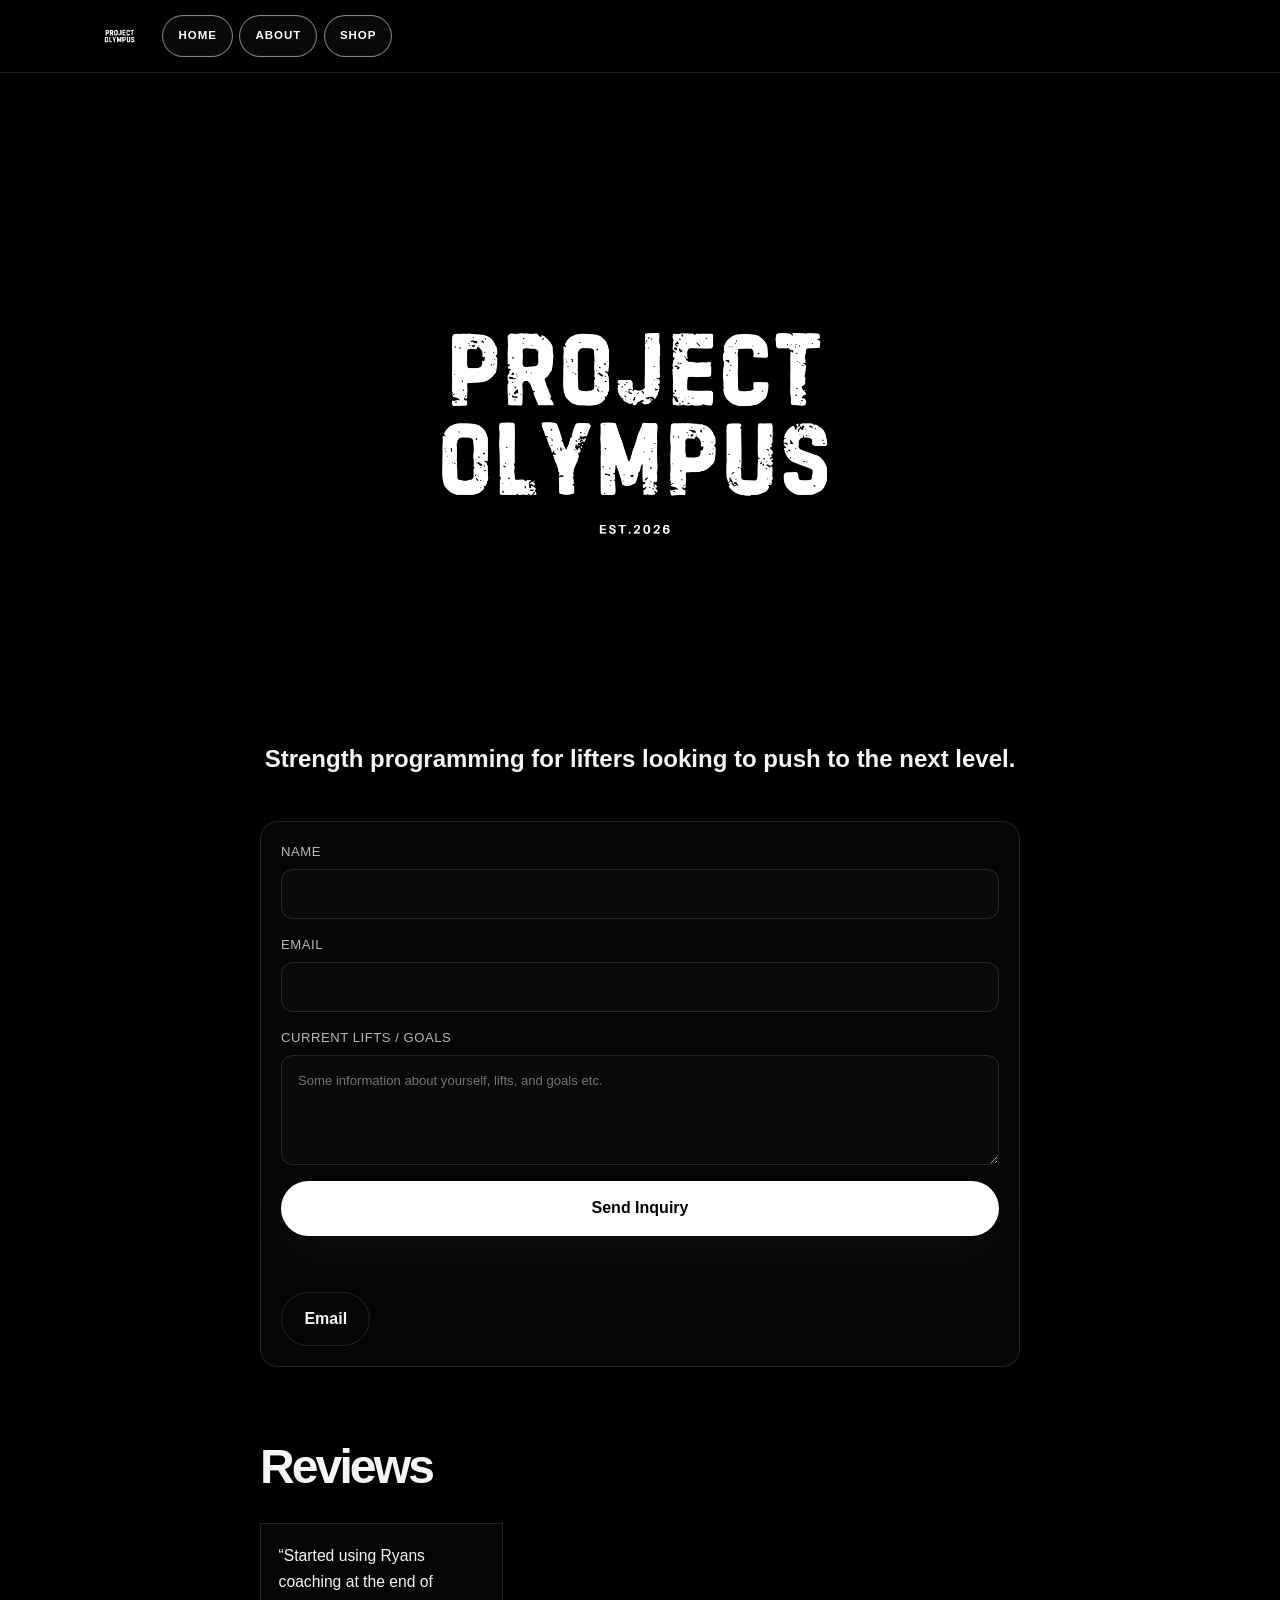
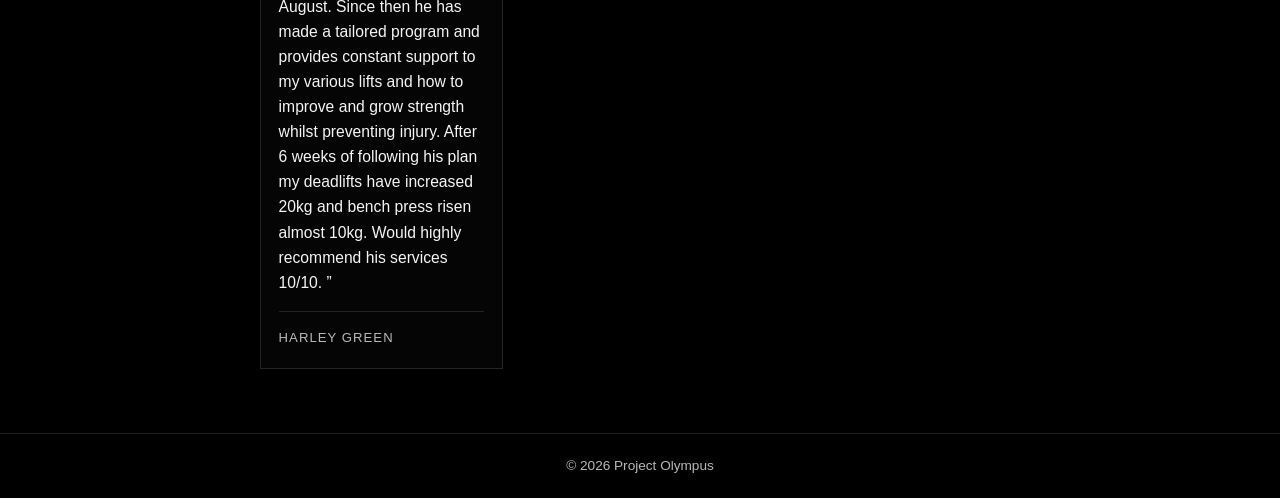
<file: index.html>
<!DOCTYPE html>
<html lang="en">
  <head>
    <meta charset="UTF-8" />
    <meta name="viewport" content="width=device-width, initial-scale=1.0" />
    <meta
      name="description"
      content="Strength programming for any level, personalised training plans, form feedback and review, macros and nutrition guidance."
    />
    <title>Project Olympus</title>
    <link rel="stylesheet" href="styles.css" />
  </head>
  <body>
    <header class="site-header">
      <div class="container nav-wrap">
        <div class="brand" aria-label="Project Olympus">
          <img src="project_(1)_upscaled.png" alt="Project Olympus logo" class="brand-mark-image" />
        </div>
        <nav class="top-nav" aria-label="Main navigation">
          <a href="index.html">Home</a>
          <a href="about.html">About</a>
          <a href="https://shop.projectolympus.co.uk/">Shop</a>
        </nav>
      </div>
    </header>

    <main class="page-shell">
      <div class="container centered-layout">
        <section class="hero hero-centered">
          <div class="hero-content hero-content--logo">
            <div class="hero-logo-wrap">
              <img src="project_(1)_upscaled.png" alt="Project Olympus logo" class="hero-logo" />
            </div>
          </div>
        </section>

        <section class="hero-centered" aria-label="Strength programming">
          <h1>
            Strength programming for lifters looking to push to the next level.
          </h1>
        </section>

        <section id="contact" class="contact-section contact-section-centered">
          <div class="contact-wrap">
            <form class="contact-form" id="contactForm">
              <label>
                <span>Name</span>
                <input type="text" name="name" required />
              </label>
              <label>
                <span>Email</span>
                <input type="email" name="email" required />
              </label>
              <label>
                <span>Current lifts / goals</span>
                <textarea name="goals" rows="4" placeholder="Some information about yourself, lifts, and goals etc."></textarea>
              </label>
              <button type="submit" class="btn btn-primary">Send Inquiry</button>
              <p class="form-status" aria-live="polite"></p>
              <a href="mailto:ryan@olympus-online.com" class="btn btn-secondary form-email-btn">Email</a>
            </form>
          </div>
        </section>

        <section class="reviews-section" aria-label="Client reviews">
          <div class="section-heading">
            <h2>Reviews</h2>
          </div>

          <div class="reviews-grid">
            <article class="review-card">
              <p class="review-quote">“Started using Ryans coaching at the end of August. Since then he has made a tailored program and provides constant support to my various lifts and how to improve and grow strength whilst preventing injury. After 6 weeks of following his plan my deadlifts have increased 20kg and bench press risen almost 10kg. Would highly recommend his services 10/10. ”</p>
              <div class="review-meta">
                <span class="review-name">Harley Green</span>
              </div>
            </article>
          </div>
        </section>
      </div>
    </main>

    <footer class="site-footer">
      <div class="container footer-wrap">
        <p>© <span id="year"></span> Project Olympus</p>
      </div>
    </footer>

    <script src="script.js"></script>
  </body>
</html>
</file>
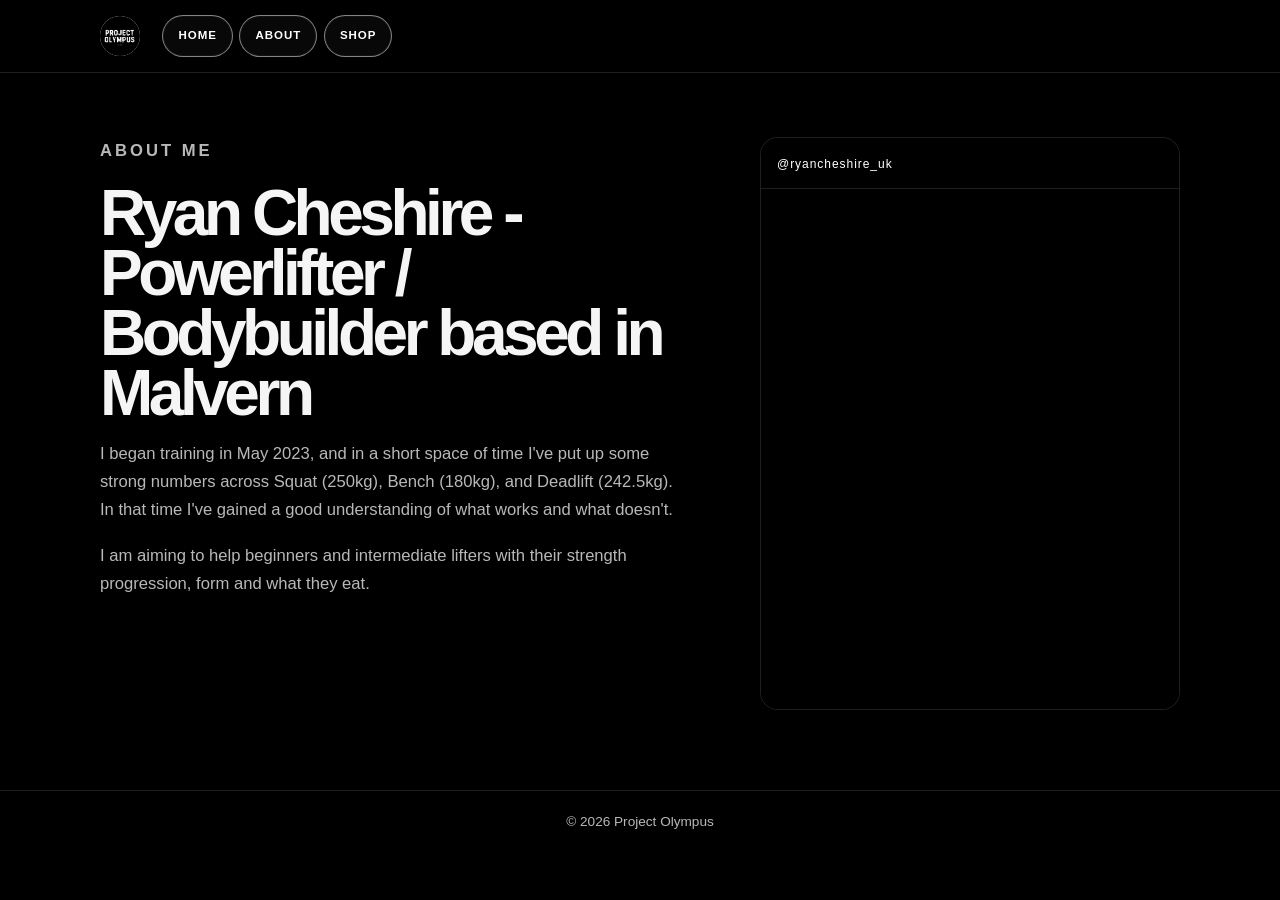
<file: about.html>
<!DOCTYPE html>
<html lang="en">
  <head>
    <meta charset="UTF-8" />
    <meta name="viewport" content="width=device-width, initial-scale=1.0" />
    <meta
      name="description"
      content="About Project Olympus"
    />
    <title>Project Olympus | About</title>
    <link rel="stylesheet" href="styles.css" />
  </head>
  <body>
    <header class="site-header">
      <div class="container nav-wrap">
        <div class="brand" aria-label="Project Olympus">
          <img src="project_(1)_upscaled.png" alt="Project Olympus logo" class="brand-mark-image" />
        </div>
        <nav class="top-nav" aria-label="Main navigation">
          <a href="index.html">Home</a>
          <a href="about.html">About</a>
          <a href="https://shop.projectolympus.co.uk/">Shop</a>
        </nav>
      </div>
    </header>

    <main class="about-page">
      <div class="container about-layout">
        <section class="about-copy" aria-labelledby="about-heading">
          <p class="eyebrow">About me</p>
          <h1 id="about-heading">Ryan Cheshire - Powerlifter / Bodybuilder based in Malvern</h1>
          <p>
            I began training in May 2023, and in a short space of time I've put up some strong numbers across Squat (250kg), Bench (180kg), and Deadlift (242.5kg). In that time I've gained a good understanding of what works and what doesn't.
          </p>
          <p>
            I am aiming to help beginners and intermediate lifters with their strength progression, form and what they eat.
          </p>
        </section>

        <aside class="instagram-panel" aria-label="Instagram feed">
          <div class="instagram-header">
            <span class="instagram-tag">@ryancheshire_uk</span>
          </div>
          <div class="instagram-embed">
            <iframe
              src="https://www.instagram.com/ryancheshire_uk/embed"
              title="Project Olympus Instagram embed"
              loading="lazy"
              allowfullscreen
              referrerpolicy="strict-origin-when-cross-origin"
            ></iframe>
          </div>
        </aside>
      </div>
    </main>

    <footer class="site-footer">
      <div class="container footer-wrap">
        <p>© <span id="year"></span> Project Olympus</p>
      </div>
    </footer>

    <script src="script.js"></script>
  </body>
</html>
</file>
<file: styles.css>
:root {
  --bg: #000000;
  --panel: #0d0d0d;
  --panel-strong: #121212;
  --text: #f5f5f5;
  --muted: #b8b8b8;
  --line: rgba(255, 255, 255, 0.12);
  --shadow: 0 18px 50px rgba(255, 255, 255, 0.04);
  --radius: 18px;
}

* {
  box-sizing: border-box;
}

html {
  scroll-behavior: smooth;
}

body {
  margin: 0;
  font-family: "Inter", sans-serif;
  background: #000000;
  color: var(--text);
  line-height: 1.5;
}

a {
  color: inherit;
  text-decoration: none;
}

button,
input,
textarea {
  font: inherit;
}

.container {
  width: min(1080px, calc(100% - 2rem));
  margin: 0 auto;
}

.site-header {
  border-bottom: 1px solid var(--line);
  background: rgba(0, 0, 0, 0.95);
  position: sticky;
  top: 0;
  z-index: 10;
}

.nav-wrap {
  min-height: 72px;
  display: flex;
  align-items: center;
  justify-content: flex-start;
  gap: 1.4rem;
}

.top-nav {
  display: flex;
  align-items: center;
  gap: 0.4rem;
  color: var(--muted);
  font-size: 0.72rem;
  letter-spacing: 0.08em;
  text-transform: uppercase;
}

.top-nav a {
  display: inline-flex;
  align-items: center;
  justify-content: center;
  min-height: 42px;
  padding: 0.6rem 0.95rem;
  border-radius: 999px;
  border: 1px solid rgba(255, 255, 255, 0.5);
  background: rgba(255, 255, 255, 0.03);
  color: #ffffff;
  font-weight: 800;
  letter-spacing: 0.08em;
  text-transform: uppercase;
  text-decoration: none;
  box-shadow: inset 0 0 0 1px rgba(255, 255, 255, 0.04);
  transition: background-color 0.2s ease, border-color 0.2s ease, transform 0.2s ease;
}

.top-nav a:hover,
.top-nav a:focus-visible {
  background: rgba(255, 255, 255, 0.08);
  border-color: rgba(255, 255, 255, 0.8);
  transform: translateY(-1px);
}

.brand {
  display: flex;
  align-items: center;
  gap: 0.7rem;
  text-transform: uppercase;
  letter-spacing: 0.14em;
  font-size: 0.72rem;
  font-weight: 800;
}

.brand-mark {
  display: inline-flex;
  align-items: center;
  justify-content: center;
  width: 28px;
  height: 28px;
  border-radius: 50%;
  background: #ffffff;
  color: #000000;
}

.brand-mark-image {
  width: 40px;
  height: 40px;
  object-fit: cover;
  border-radius: 50%;
  display: block;
  background: #ffffff;
}

.hero-logo-wrap {
  margin: 0 0 1.5rem;
}

.hero-content--logo {
  display: flex;
  flex-direction: column;
  align-items: center;
  justify-content: center;
  width: 100%;
  text-align: center;
}

.hero-logo-wrap {
  display: flex;
  justify-content: center;
  width: 100%;
}

.hero-logo {
  width: min(520px, 90%);
  height: auto;
  display: block;
  border-radius: 22px;
}

.page-shell {
  min-height: calc(100vh - 132px);
  display: flex;
  align-items: center;
}

.main-layout {
  display: grid;
  grid-template-columns: 1.2fr 0.8fr;
  gap: 2rem;
  align-items: start;
}

.centered-layout {
  display: flex;
  flex-direction: column;
  align-items: center;
  width: min(760px, calc(100% - 2rem));
}

.content-column {
  display: flex;
  flex-direction: column;
  gap: 0;
}

.hero {
  padding: 5rem 0 1.5rem;
}

.hero-centered {
  width: 100%;
  text-align: center;
}

.hero-content {
  max-width: 760px;
}

.eyebrow {
  margin: 0 0 1.1rem;
  color: #ffffff;
  text-transform: uppercase;
  letter-spacing: 0.18em;
  font-size: 0.7rem;
  font-weight: 700;
}

.hero h1 {
  margin: 0;
  font-size: clamp(3.2rem, 7vw, 7rem);
  line-height: 0.9;
  letter-spacing: -0.08em;
}

.lead {
  max-width: 660px;
  margin-top: 1.25rem;
  color: var(--muted);
  font-size: 1.08rem;
}

.hero-actions {
  display: flex;
  flex-wrap: wrap;
  gap: 1rem;
  margin-top: 2rem;
}

.instagram-panel {
  flex: 0 0 330px;
  background: #000000;
  border: 1px solid var(--line);
  border-radius: var(--radius);
  overflow: hidden;
  width: fit-content;
  max-width: 100%;
  min-height: auto;
  align-self: flex-start;
  margin-top: 5rem;
}

.instagram-header {
  padding: 0.8rem 1rem;
  border-bottom: 1px solid var(--line);
  background: #000000;
}

.instagram-tag {
  color: #ffffff;
  font-size: 0.75rem;
  letter-spacing: 0.08em;
  text-transform: lowercase;
}

.instagram-embed {
  width: 100%;
  height: auto;
  min-height: 0;
  background: #000000;
}

.instagram-embed iframe {
  width: 100%;
  height: 560px;
  min-height: 0;
  border: 0;
  background: #000000;
  display: block;
}

.btn {
  display: inline-flex;
  align-items: center;
  justify-content: center;
  min-height: 52px;
  padding: 0.9rem 1.4rem;
  border-radius: 999px;
  border: 1px solid transparent;
  font-weight: 700;
  transition: transform 0.2s ease, border-color 0.2s ease;
}

.btn:hover,
.btn:focus-visible {
  transform: translateY(-1px);
}

.btn-primary {
  background: #ffffff;
  color: #000000;
  box-shadow: var(--shadow);
}

.btn-secondary {
  background: transparent;
  border-color: var(--line);
  color: var(--text);
}

.meta-row {
  display: flex;
  flex-wrap: wrap;
  gap: 1rem;
  margin-top: 2rem;
  color: var(--muted);
  font-size: 0.82rem;
  letter-spacing: 0.05em;
  text-transform: uppercase;
}

.meta-row span {
  padding: 0.45rem 0.8rem;
  border: 1px solid var(--line);
  border-radius: 999px;
  background: rgba(255, 255, 255, 0.015);
}

.contact-section {
  padding: 1.5rem 0 4rem;
}

.contact-section-centered {
  width: 100%;
  display: flex;
  justify-content: center;
}

.contact-wrap {
  max-width: 760px;
  width: 100%;
}

.contact-form {
  display: grid;
  gap: 1rem;
  padding: 1.25rem;
  background: rgba(255, 255, 255, 0.02);
  border: 1px solid var(--line);
  border-radius: var(--radius);
}

.contact-form label {
  display: grid;
  gap: 0.45rem;
  color: var(--muted);
  font-size: 0.82rem;
  letter-spacing: 0.04em;
  text-transform: uppercase;
}

.contact-form input,
.contact-form textarea {
  width: 100%;
  background: rgba(255, 255, 255, 0.02);
  border: 1px solid var(--line);
  border-radius: 12px;
  padding: 0.9rem 1rem;
  color: var(--text);
  resize: vertical;
}

.contact-form input:focus-visible,
.contact-form textarea:focus-visible {
  outline: 2px solid rgba(255, 255, 255, 0.5);
  border-color: rgba(255, 255, 255, 0.4);
}

.form-status {
  min-height: 1.25rem;
  margin: 0;
  color: #ffffff;
}

.form-email-btn {
  margin-top: 0.25rem;
  width: fit-content;
}

.reviews-section {
  padding: 0 0 4rem;
}

.section-heading {
  margin-bottom: 1.25rem;
}

.section-heading h2 {
  margin: 0;
  font-size: clamp(2rem, 4vw, 3rem);
  letter-spacing: -0.06em;
}

.reviews-grid {
  display: grid;
  grid-template-columns: repeat(3, minmax(0, 1fr));
  gap: 1rem;
}

.review-card {
  padding: 1.2rem 1.1rem;
  border: 1px solid var(--line);
  border-radius: 0;
  background: rgba(255, 255, 255, 0.02);
}

.review-quote {
  margin: 0;
  color: var(--text);
  line-height: 1.6;
  font-size: 0.98rem;
}

.review-meta {
  margin-top: 1rem;
  padding-top: 0.8rem;
  border-top: 1px solid var(--line);
}

.review-name {
  font-size: 0.82rem;
  letter-spacing: 0.08em;
  text-transform: uppercase;
  color: var(--muted);
}

.about-page {
  padding: 4rem 0 5rem;
}

.about-layout {
  display: grid;
  grid-template-columns: 1.1fr 0.9fr;
  gap: 2rem;
  align-items: start;
}

.about-copy {
  max-width: 620px;
}

.about-copy h1 {
  margin: 0 0 1rem;
  font-size: clamp(2.5rem, 5vw, 4.4rem);
  line-height: 0.94;
  letter-spacing: -0.07em;
}

.about-copy p {
  margin: 0 0 1.1rem;
  color: var(--muted);
  font-size: 1.04rem;
  line-height: 1.7;
}

.about-page .instagram-panel {
  margin-top: 0;
  width: 100%;
  max-width: 420px;
  justify-self: end;
}

.about-page .instagram-embed iframe {
  height: 520px;
}

.site-footer {
  border-top: 1px solid var(--line);
  color: var(--muted);
}

.footer-wrap {
  min-height: 64px;
  display: flex;
  align-items: center;
  justify-content: center;
  text-align: center;
  font-size: 0.85rem;
}

@media (max-width: 900px) {
  .main-layout {
    display: block;
  }

  .about-layout {
    grid-template-columns: 1fr;
  }

  .about-page .instagram-panel {
    justify-self: stretch;
    max-width: none;
  }

  .instagram-panel {
    width: 100%;
    flex-basis: auto;
    min-height: 320px;
    margin-top: 1.5rem;
  }

  .instagram-embed,
  .instagram-embed iframe {
    min-height: 320px;
  }

  .reviews-grid {
    grid-template-columns: 1fr;
  }

}

@media (max-width: 640px) {
  .nav-wrap {
    min-height: 64px;
  }

  .brand {
    letter-spacing: 0.08em;
    font-size: 0.6rem;
  }

  .hero {
    padding-top: 4rem;
  }

  .hero-actions {
    flex-direction: column;
  }

  .btn {
    width: 100%;
  }

  .meta-row {
    display: grid;
    grid-template-columns: 1fr;
    gap: 0.8rem;
  }

  .top-nav {
    gap: 0.8rem;
    font-size: 0.62rem;
  }

}
</file>
